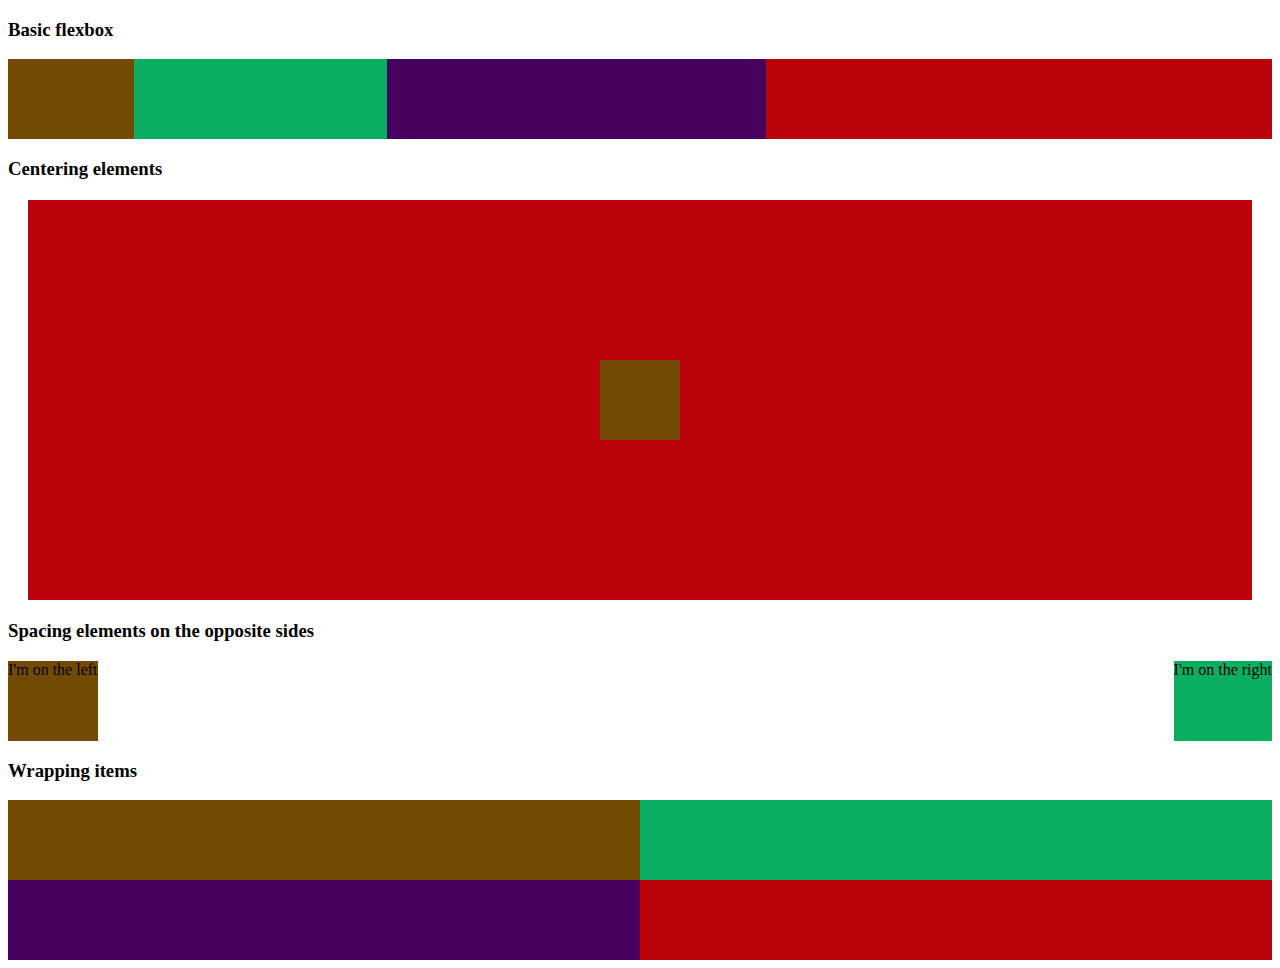
<file: 2.3 Flexbox/index.html>
<!DOCTYPE html>
<html>
  <head>
    <title>This is a flexbox excersise</title>
    <meta charset="UTF-8" />
    <meta name="description" content="This is a flexbox excersise" />
    <meta name="keywords" content="HTML, CSS, JavaScript" />
    <meta name="author" content="[Your name]" />
    <meta name="viewport" content="width=device-width, initial-scale=1.0" />
    <style>
      .background-1 {
        background: #734a03;
      }

      .background-2 {
        background: #09ae61;
      }

      .background-3 {
        background: #470260;
      }

      .background-4 {
        background: #ba040a;
      }

      .m-20 {
        margin: 20px;
      }

      .h-80 {
        height: 80px;
      }

      .h-400 {
        height: 400px;
      }

      .w-80 {
        width: 80px;
      }

      .flex-container {
        display: flex;
      }

      .flex-item-1 {
        flex: 1;
      }
      .flex-item-2 {
        flex: 2;
      }
      .flex-item-3 {
        flex: 3;
      }
      .flex-item-4 {
        flex: 4;
      }

      .flex-center {
        display: flex;
        justify-content: center;
        align-items: center;
      }

      .flex-space-between {
        display: flex;
        justify-content: space-between;
      }

      .flex-basis-item-50 {
        flex-basis: 50%;
      }

      .flex-container.flex-wrap {
        flex-wrap: wrap;
      }
    </style>
  </head>
  <body>
    <section>
      <h3>Basic flexbox</h3>

      <div class="flex-container">
        <div class="flex-item-1 background-1 h-80"></div>
        <div class="flex-item-2 background-2 h-80"></div>
        <div class="flex-item-3 background-3 h-80"></div>
        <div class="flex-item-4 background-4 h-80"></div>
      </div>
    </section>

    <section>
      <h3>Centering elements</h3>
      <div class="m-20 flex-container flex-center h-400 background-4">
        <div class="background-1 h-80 w-80"></div>
      </div>
    </section>

    <section>
      <h3>Spacing elements on the opposite sides</h3>
      <div class="flex-container flex-space-between">
        <div class="h-80 background-1">I'm on the left</div>
        <div class="h-80 background-2">I'm on the right</div>
      </div>
    </section>

    <section>
      <h3>Wrapping items</h3>
      <div class="flex-container flex-wrap">
        <div class="flex-basis-item-50 h-80 background-1"></div>
        <div class="flex-basis-item-50 h-80 background-2"></div>
        <div class="flex-basis-item-50 h-80 background-3"></div>
        <div class="flex-basis-item-50 h-80 background-4"></div>
      </div>
    </section>
  </body>
</html>
</file>
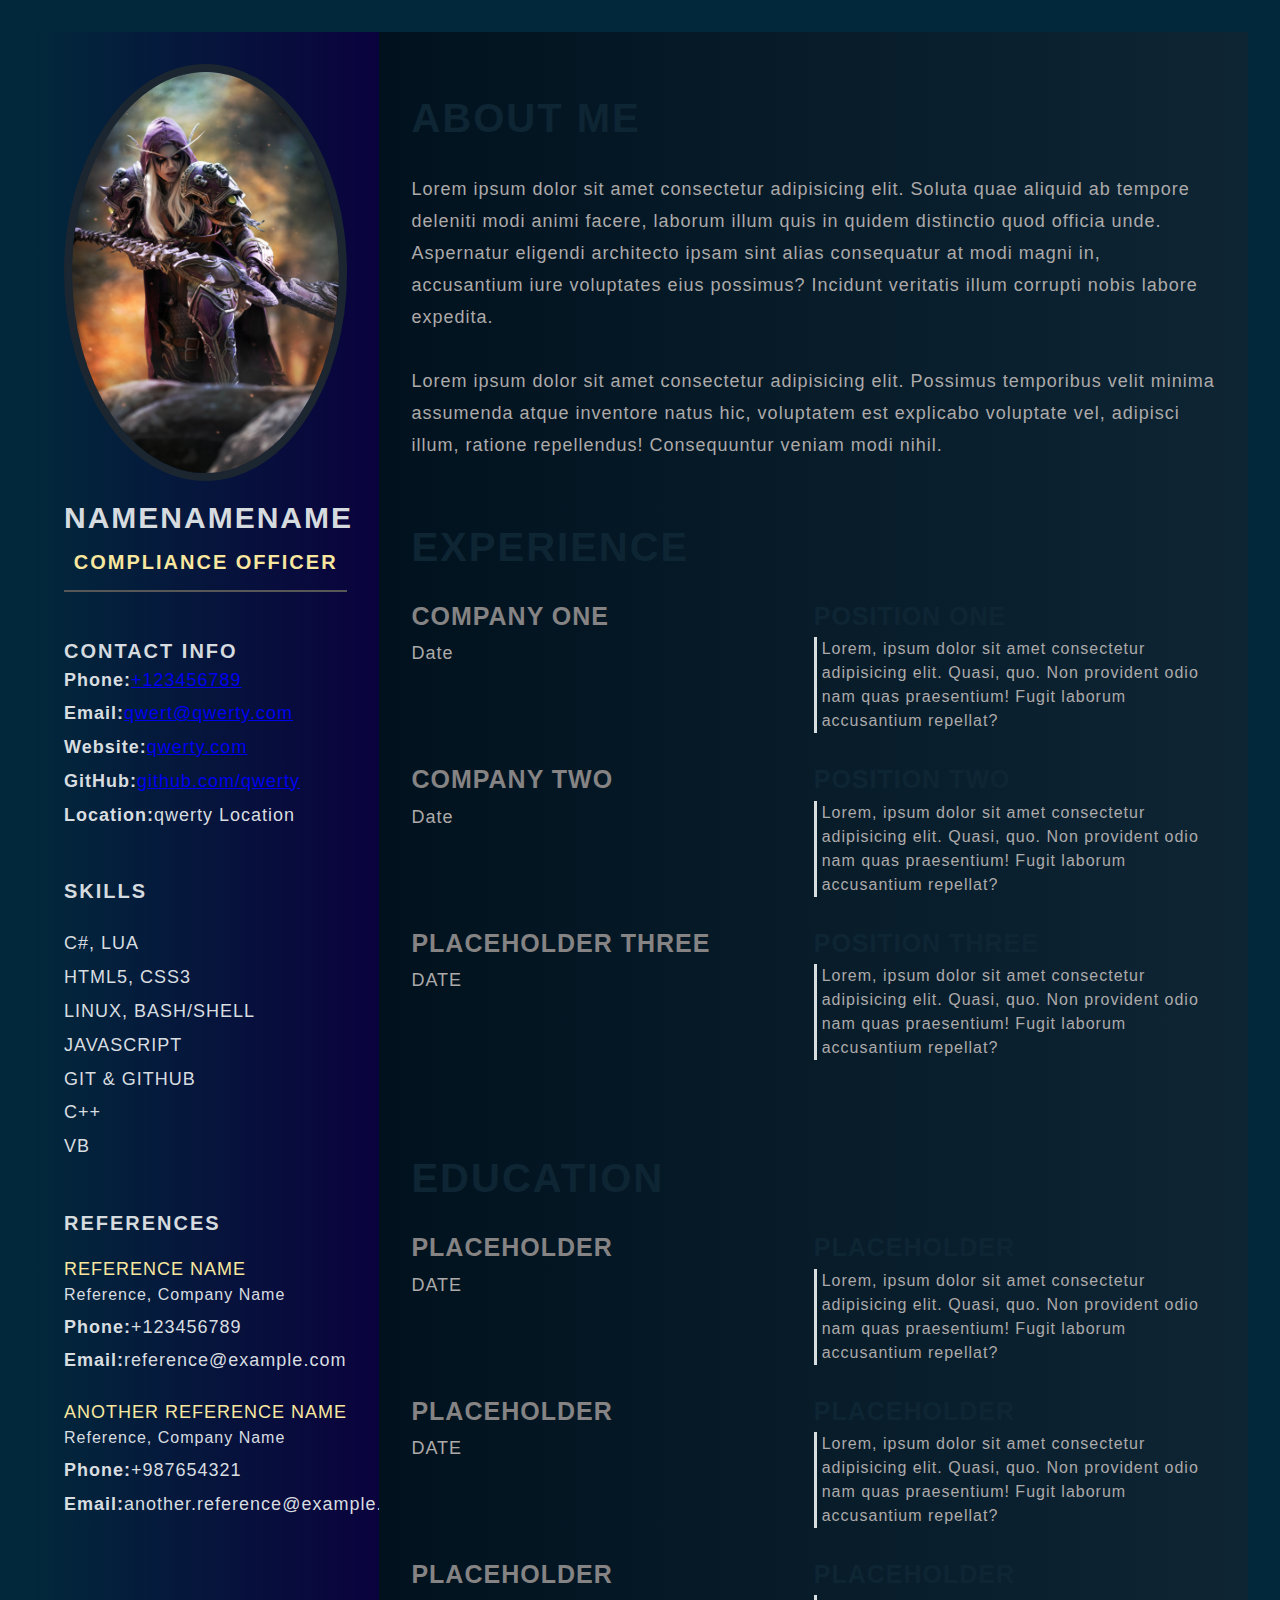
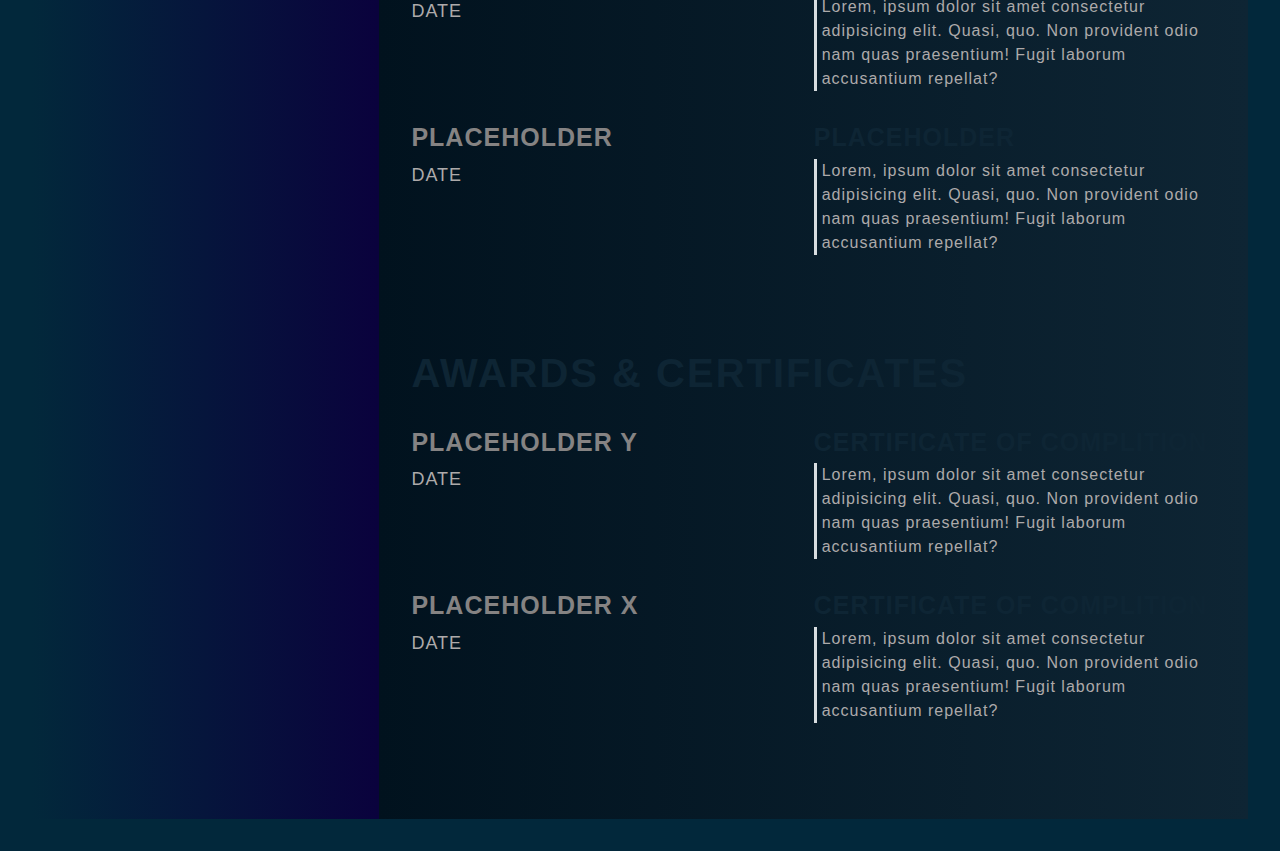
<file: WebResume/index.html>
<!DOCTYPE html>
<html lang="en">
<head>
    <meta charset="UTF-8">
    <meta name="viewport" content="width=device-width, initial-scale=1.0">
    <title>Resume</title>
    <link rel="stylesheet" href="style.css"> <!-- Link to stylesheet -->
</head>
<body>
<!-- Start of resume content -->
<main class="resume-contents">
    <section class="left-section"> <!-- added the class for broad styling of left section  -->
        <div class="left-section-contents">  <!-- added the class for styling contebts exactly on css page -->
            <div class="profile">
                <img class="profile-image" src="Assets/ProfileImg/Sylvanas_3.jpg" alt="Profile image">
                <p class="name">NAMENAMENAME</p>  <!-- changes the name of the person submitting the resume -->
                <p class="profession">Compliance Officer</p> <!-- not sure why i added my actual job ////// need to change///////  -->
            </div>
            <!-- Contact info section resume -->
            <div class="contact-info"> <!-- added the class for styling  contact info exactly on css page -->
                <p class="left-title">Contact Info</p>
                <ul>  <!-- use strong for text then added the link + link placeholder text for each of the contacts -->
                    <li><strong>Phone:</strong> <a href="tel:+123456789">+123456789</a></li>  <!-- placeholder link phone numnner -->
                    <li><strong>Email:</strong> <a href="gmail:qwerty@qwerty.com">qwert@qwerty.com</a></li>  <!-- placeholder link email adress -->
                    <li><strong>Website:</strong> <a href="https://qwerty.com" target="_blank">qwerty.com</a></li>  <!-- placeholder link for a website that doesnt exist -->
                    <li><strong>GitHub:</strong> <a href="https://github.com/qwerty" target="_blank">github.com/qwerty</a></li>  <!-- placeholder link to my github -->
                    <li><strong>Location:</strong> qwerty Location</li>
                </ul>
            </div>
            <!-- End Contact info section -->

            <!-- Skills section -->
            <div class="skills">
                <p class="left-title">Skills</p>
                <ul>  <!-- added a unordered list for skills section -->
                    <li><p>C#, LUA</p></li>
                    <li><p>HTML5, CSS3</p></li>
                    <li><p>Linux, Bash/Shell</p></li>
                    <li><p>JavaScript</p></li>
                    <li><p>Git & GitHub</p></li>
                    <li><p>C++</p></li>
                    <li><p>VB</p></li>
                </ul>
            </div>
            <!-- End of Skills section -->

            <!-- References section -->
            <div class="references">  <!-- added the class for broad styling  references exactly on css page -->
                <p class="left-title">References</p> <!-- added the class for more exact  styling references  on css page -->
                <div class="refer">
                    <p class="referance-name">Reference Name</p> <!-- changes ref names -->
                    <p class="referance-profession">Reference, Company Name</p> <!-- changes ref comp names -->
                    <ul>
                        <li><strong>Phone:</strong> +123456789</li>
                        <li><strong>Email:</strong> reference@example.com</li>
                    </ul>
                </div>
                <!-- Reference section of resume -->
                <div class="refer"> <!-- added the class for broad styling references  on css page -->
                    <p class="referance-name">Another Reference Name</p>     <!-- added the class for  styling  references name exactly on css page -->
                    <p class="referance-profession">Reference, Company Name</p>  <!-- added the class for  styling  references profession exactly on css page -->
                    <ul>
                        <li><strong>Phone:</strong> +987654321</li>
                        <li><strong>Email:</strong> another.reference@example.com</li>
                    </ul>
                </div>
                <!-- End of reference section -->
            </div>
            <!-- End of References section -->
        </div>
    </section>
    <!-- Right section of the resume -->
    <section class="right-section"> <!-- added the class for broad styling of right section  -->
        <div class="right-section-contents">  <!-- added the class for broad styling of right section contents  -->

            <!-- About section -->
            <section class="about gap">  <!-- about gap does what it says  -->
                <div class="right-title">About Me</div> <!-- for the bio section // the label needs to change  -->
                <p class="about-me-contents">
                    Lorem ipsum dolor sit amet consectetur adipisicing elit. Soluta quae aliquid ab tempore deleniti modi animi facere,
                    laborum illum quis in quidem distinctio quod officia unde. Aspernatur eligendi architecto ipsam sint alias consequatur
                    at modi magni in, accusantium iure voluptates eius possimus? Incidunt veritatis illum corrupti nobis labore expedita.<br>
                    <br> Lorem ipsum dolor sit amet consectetur adipisicing elit. Possimus temporibus velit minima assumenda atque inventore natus hic,
                    voluptatem est explicabo voluptate vel, adipisci illum, ratione repellendus! Consequuntur veniam modi nihil.
                </p>
            </section>
            <!-- End of About Me section -->

            <!-- Experience section -->
            <section class="experience gap"> <!-- does what it says  -->
                <div class="right-title">Experience</div>   <!-- class for style right - title   -->
                <div class="experience-contents"> <!-- exp content class   -->
                    <div class="exp-left">
                        <p class="exp-company-name">Company One</p>
                        <p class="exp-time-period">Date</p>
                    </div>
                    <div class="exp-right">
                        <p class="exp-position">Position One</p>
                        <p class="exp-desc">
                            Lorem, ipsum dolor sit amet consectetur adipisicing elit. Quasi, quo. Non provident odio nam quas praesentium!
                            Fugit laborum accusantium repellat?
                        </p>
                    </div>
                </div>
                <!-- see above comments this section is kind of copy and paste -->
                <!-- End of right section -->
                <!-- Experience section of resume -->
                <div class="experience-contents">
                    <div class="exp-left">
                        <p class="exp-company-name">Company Two</p> <!-- changes company name -->
                        <p class="exp-time-period">Date</p> <!-- changes date -->
                    </div>
                    <div class="exp-right">
                        <p class="exp-position">Position Two</p>
                        <p class="exp-desc">    <!-- changes position -->
                            Lorem, ipsum dolor sit amet consectetur adipisicing elit. Quasi, quo. Non provident odio nam quas praesentium!
                            Fugit laborum accusantium repellat?
                        </p>
                    </div>
                </div>
                <div class="experience-contents">
                    <div class="exp-left">
                        <p class="exp-company-name">PLACEHOLDER three</p>
                        <p class="exp-time-period">DATE</p>
                    </div>
                    <div class="exp-right"> <!-- changes company name -->
                        <p class="exp-position">position three</p>
                        <p class="exp-desc">    <!-- changes position -->
                            Lorem, ipsum dolor sit amet consectetur adipisicing elit. Quasi, quo. Non provident odio nam quas praesentium!
                            Fugit laborum accusantium repellat?
                        </p>
                    </div>
                </div>
                <!-- End of Experience section -->
            </section>
            <!-- Education section of resume -->
            <section class="education gap">
                <div class="right-title">Education</div>
                <div class="education-contents">
                    <div class="education-left">
                        <p class="education-school-name">PLACEHOLDER</p>
                        <p class="educationp-time-period">DATE</p>
                    </div>
                    <div class="education-right">
                        <p class="education-subject">PLACEHOLDER</p>
                        <p class="education-desc">
                            Lorem, ipsum dolor sit amet consectetur adipisicing elit. Quasi, quo. Non provident odio nam quas praesentium!
                            Fugit laborum accusantium repellat?
                        </p>
                    </div>
                </div>
                <div class="education-contents">
                    <div class="education-left">
                        <p class="education-school-name">PLACEHOLDER</p>
                        <p class="educationp-time-period">DATE</p>
                    </div>
                    <div class="education-right">
                        <p class="education-subject">PLACEHOLDER</p>
                        <p class="education-desc">
                            Lorem, ipsum dolor sit amet consectetur adipisicing elit. Quasi, quo. Non provident odio nam quas praesentium!
                            Fugit laborum accusantium repellat?
                        </p>
                    </div>
                </div>
                <div class="education-contents">
                    <div class="education-left">
                        <p class="education-school-name">PLACEHOLDER</p>
                        <p class="educationp-time-period">DATE</p>
                    </div>
                    <div class="education-right">
                        <p class="education-subject">PLACEHOLDER</p>
                        <p class="education-desc">
                            Lorem, ipsum dolor sit amet consectetur adipisicing elit. Quasi, quo. Non provident odio nam quas praesentium!
                            Fugit laborum accusantium repellat?
                        </p>
                    </div>
                </div>
                <div class="education-contents">
                    <div class="education-left">
                        <p class="education-school-name">PLACEHOLDER</p>
                        <p class="educationp-time-period">DATE</p>
                    </div>
                    <div class="education-right">
                        <p class="education-subject">PLACEHOLDER</p>
                        <p class="education-desc">
                            Lorem, ipsum dolor sit amet consectetur adipisicing elit. Quasi, quo. Non provident odio nam quas praesentium!
                            Fugit laborum accusantium repellat?
                        </p>
                    </div>
                </div>
                <!-- end of education section -->
            </section>
            <section class="awards gap">
                <div class="right-title">Awards & Certificates</div>
                <div class="awards-contents">
                    <div class="awards-left">
                        <p class="awards-company-name">PLACEHOLDER y</p>
                        <p class="awards-time-period">DATE</p>
                    </div>
                    <div class="awards-right">
                        <p class="awards-name">Certificate of complition</p>
                        <p class="awards-desc">
                            Lorem, ipsum dolor sit amet consectetur adipisicing elit. Quasi, quo. Non provident odio nam quas praesentium!
                            Fugit laborum accusantium repellat?
                        </p>
                    </div>
                </div>
                <!-- awards and certificate section of resume -->
                <div class="awards-contents">
                    <div class="awards-left">
                        <p class="awards-company-name">PLACEHOLDER x</p>
                        <p class="awards-time-period">DATE</p>
                    </div>
                    <div class="awards-right">
                        <p class="awards-name">Certificate of complition</p>
                        <p class="awards-desc">
                            Lorem, ipsum dolor sit amet consectetur adipisicing elit. Quasi, quo. Non provident odio nam quas praesentium!
                            Fugit laborum accusantium repellat?
                        </p>
                    </div>
                </div>
                <!-- end of awards and certificate section of resume -->
            </section>
        </div>
    </section>
</main>
</body>
</html>
</file>
<file: WebResume/style.css>
/* Reset  default styles, set font family for the entire document */
* {
    margin: 0;  /* To remove default margin */
    padding: 0; /* To remove default padding */
    box-sizing: border-box; /* To make sure the box model is set to border-box */
    list-style: none;   /* To remove default list styles */
    font-family: 'Roboto', sans-serif;  /* Set font family to Roboto */
}
/* background color for the body  padding for spacing */
body {
    background-color: #02283b;
    padding: 2rem; /* padding  ^^ */
}
/* Style resume content container */
.resume-contents {
    min-height: 100vh;
    width: auto; /* to fit content */
    margin: 0 auto; /* Center horizontally */
    display: grid;
    grid-template-columns: repeat(7, 1fr); /* 7 columns repeat */
}
/* Left section of the resume layout */
.left-section {
    grid-column: span 2; /* 2 columns span */
    height: 100%; /* Height of the left section */
    background: linear-gradient(to left, #0a023d, #02283b); /* awesome Gradient background very impressed with this :) */
    color: #fff; /* Text color of the gradient background */
}
/* Right section of the resume layout */
.right-section {
    grid-column: span 5; /* 5 columns span */
    height: 100%; /* Height of the right section */
    background-image: linear-gradient(to right, #01121e, #0e2534);
    color: #adaaaa;     /* Text color of the gradient background */
}
/* Style for the contents in left section */
.left-section-contents {
    padding: 2rem 2rem;     /* padding for spacing */
}
/* Profile section */
.profile {
    width: 100%; /* Width of the profile section */
    border-bottom: 2px solid #575757;   /* border bottom for the profile section */
}
/* Profile image */
.profile .profile-image {
    width: 100%;    /* Width of the profile image */
    border-radius: 50%; /* Rounded border for the profile image */
    border: 8px solid #1B2631;  /* Border color for the profile image */
}
/* Name styling */
.name {
    color: #D6DBDF; /* Text color for the name */
    font-size: 30px;    /* Font size for the name */
    letter-spacing: 2px;    /* Letter spacing for the name */
    text-transform: uppercase;      /* Text transform for the name */
    text-align: center;    /* Text align for the name */
    font-weight: bold;   /* Font weight for the name */
    padding: 1rem 0;    /* Padding for the name */
}
/* Profession styling */
.profession {
    color: #F9E79F; /* Text color for the profession */
    font-size: 20px;    /* Font size for the profession */
    text-transform: uppercase;  /* Text transform for the profession */
    text-align: center;   /* Text align for the profession */
    letter-spacing: 2px;    /* Letter spacing for the profession */
    font-weight: bold;  /* Font weight for the profession */
    padding-bottom: 1rem;   /* Padding for the profession */
}
/* Styling for section titles in the left section */
.left-title {
    color: #D6DBDF;
    font-size: 20px;    /* Font size for the section titles */
    letter-spacing: 2px;    /* Letter spacing for the section titles */
    text-transform: uppercase;      /* Text transform for the section titles */
    font-weight: bold;
    display: flex;  /* Display flex for the section titles */
    align-items: center;    /* Align items for the section titles */
    padding-top: 3rem;  /* Padding for the section titles */
}
/* Styling for contact info and references */
.contact-info ul li,
.references ul li {
    padding: .4rem 0;   /* Padding for contact info and references */
    display: flex;  /* Display flex for contact info and references */
    align-items: center;    /* Align items for contact info and references */
    color: #858383; /* Text color for contact info and references */
    letter-spacing: 1px;    /* Letter spacing for contact info and references */
    font-size: 18px;    /* Font size for contact info and references */
}
/* Styling for info and references */
.references ul li  { font-size:
    font-size: 18px;    /* Font size for icons in contact info and references */
}
/* Add a hover effect to contact info and references */
.contact-info ul li,
.references ul li {
    padding: .4rem 0; /* Add hover effect to contact info and references */
    display: flex;  /* Display flex for contact info and references */
    align-items: center;    /* Align items for contact info and references */
    color: #d8dde0; /* Text color for contact info and references */
    letter-spacing: 1px;    /* Letter spacing for contact info and references */
    font-size: 18px;    /* Font size for contact info and references */
    transition: color 0.3s ease; /* Add a smooth transition effect 0.3 */
}
/* Change text color on hover */
.contact-info ul li:hover,
.references ul li:hover {
    color: #F9E79F; /* Change the color on hover */
}
/* Styling for the skills section */
.skills ul {
    padding-top: 1.5rem;    /* Padding for the skills section */
}
.skills ul li p {
    padding: .4rem 0;   /* Padding for the skills section */
    color: #d8dde0; /* Text color for the skills section */
    font-size: 18px;    /* Font size for the skills section */
    letter-spacing: 1px;    /* Letter spacing for the skills section */
    display: flex;  /* Display flex for the skills section */
    align-items: center;    /* Align items for the skills section */
    text-transform: uppercase;  /* Text transform for the skills section */
}
/* Styling for reference names */
.referance-name {
    padding-top: 1.5rem;    /* Padding for reference names */
    padding-bottom: .4rem;  /* Padding for reference names */
    font-size: 18px;    /* Font size for reference names */
    color: #F9E79F; /* Text color for reference names */
    letter-spacing: 1px;    /* Letter spacing for reference names */
    text-transform: uppercase;  /* Text transform for reference names */
}
/* Styling for reference professions */
.referance-profession {
    font-size: 16px;    /* Font size for reference professions */
    color: #d8dde0; /* Text color for reference professions */
    letter-spacing: 1px;    /* Letter spacing for reference professions */
    padding-bottom: .4rem;  /* Padding for reference professions */
}
/* Styling for the right section contents */
.right-section-contents {
    padding: 2rem 2rem;
}
/* Styling for section titles in the right section */
.right-title {
    color: #0e2534; /* Text color for the section titles */
    font-size: 40px;    /* Font size for the section titles */
    letter-spacing: 2px;    /* Letter spacing for the section titles */
    text-transform: uppercase;    /* Text transform for the section titles */
    font-weight: bold;  /* Font weight for the section titles */
    display: flex;  /* Display flex for the section titles */
    align-items: center;    /* Align items for the section titles */
    padding: 2rem 0;    /* Padding for the section titles */
    position: relative; /* Position relative for the section titles */
}
/* Add hover effect to section titles in the right section */
.right-title {
    color: #0e2534; /* Text color for the section titles */
    font-size: 40px;                /* Font size for the section titles */
    letter-spacing: 2px;    /* Letter spacing for the section titles */
    text-transform: uppercase;  /* Text transform for the section titles */
    font-weight: bold;  /* Font weight for the section titles */
    display: flex;  /* Display flex for the section titles */
    align-items: center;    /* Align items for the section titles */
    padding: 2rem 0;        /* Padding for the section titles */
    position: relative; /* Position relative for the section titles */
    transition: color 0.3s ease; /* Add a smooth transition effect */
}
/* Change text color on hover */
.right-title:hover {
    color: #F9E79F; /* Change the color on hover */
}
/* Add padding to create spacing between sections */
.gap {
    padding-bottom: 2rem;
}
/* Styling for the "About Me" section content */
.about-me-contents {
    font-size: 18px;    /* Font size for the "About Me" section content */
    letter-spacing: 1px;    /* Letter spacing for the "About Me" section content */
    line-height: 2rem;  /* Line height for the "About Me" section content */
}
/* Styling for experience, education, and awards sections */
.experience-contents,
.education-contents,
.awards-contents {
    display: grid;  /* Display grid for experience, education, and awards sections */
    grid-template-columns: repeat(2, 1fr);
    padding-bottom: 2rem;   /* Padding for experience, education, and awards sections */
}
/* Styling for company/school names and award/company names */
.exp-company-name,
.education-school-name,
.awards-company-name {
    font-size: 25px;    /* Font size for company/school names and award/company names */
    font-weight: bold;  /* Font weight for company/school names and award/company names */
    text-transform: uppercase;  /* Text transform for company/school names and award/company names */
    letter-spacing: 1px;    /* Letter spacing for company/school names and award/company names */
    color: #858383; /* Text color for company/school names and award/company names */
    padding-bottom: .4rem;  /* Padding for company/school names and award/company names */
}
/* Styling for time periods */
.exp-time-period,
.educationp-time-period,
.awards-time-period {
    font-size: 18px;
    letter-spacing: 1px;
    line-height: 2rem;
}
/* Styling for positions, subjects, and award names */
.exp-position,
.education-subject,
.awards-name {
    font-size: 25px;
    font-weight: bold;  /* Font weight for positions, subjects, and award names */
    text-transform: uppercase;  /* Text transform for positions, subjects, and award names */
    letter-spacing: 1px;
    color: #0e2534;
    padding-bottom: .4rem;  /* Padding for positions, subjects, and award names */
}
/* Styling for descriptions in experience, education, and awards sections */
.exp-desc,
.education-desc,
.awards-desc {
    font-size: 16px;
    letter-spacing: 1px;    /* Letter spacing for descriptions in experience, education, and awards sections */
    line-height: 1.5rem;        /* Line height for descriptions in experience, education, and awards sections */
    border-left: 3px solid #d8dde0; /* Border left for descriptions in experience, education, and awards sections */
    padding-left: 5px;  /* Padding left for descriptions in experience, education, and awards sections */
}
/* Media queries for responsive design */
@media screen and (max-width: 780px) {
    .experience-contents,
    .education-contents,
    .awards-contents {
        grid-template-columns: repeat(1, 1fr);  /* 1 column repeat */
    }
}
    /* these took forever!!*/
@media screen and (max-width: 780px) {  /* media query bp set to 780px */
    .left-section {
        grid-column: span 3;    /* 3 columns span */
    }
    .right-section {
        grid-column: span 4;    /* 4 columns span */
    }
}
@media screen and (max-width: 1200px) { /* media query bp set to 1200px */
    .resume-contents {
        grid-template-columns: repeat(1, 1fr);  /* 1 column repeat */
    }
}
@media screen and (max-width: 390px) {  /* media query bp set to 390px */
    .resume-contents {
        width: 100%;    /* Width of the resume contents */
        margin: 0 auto; /* Center horizontally */
    }
    /* Adjust font sizes for smaller screens */
    .name {
        font-size: 20px;    /* Font size for the name */
    }
    .profession {
        font-size: 18px;    /* Font size for the profession */
    }
    .left-title {
        font-size: 18px;    /* Font size for the section titles */
    }
    .right-title {  /* Font size for the section titles */
        font-size: 20px;
    }
}
</file>
